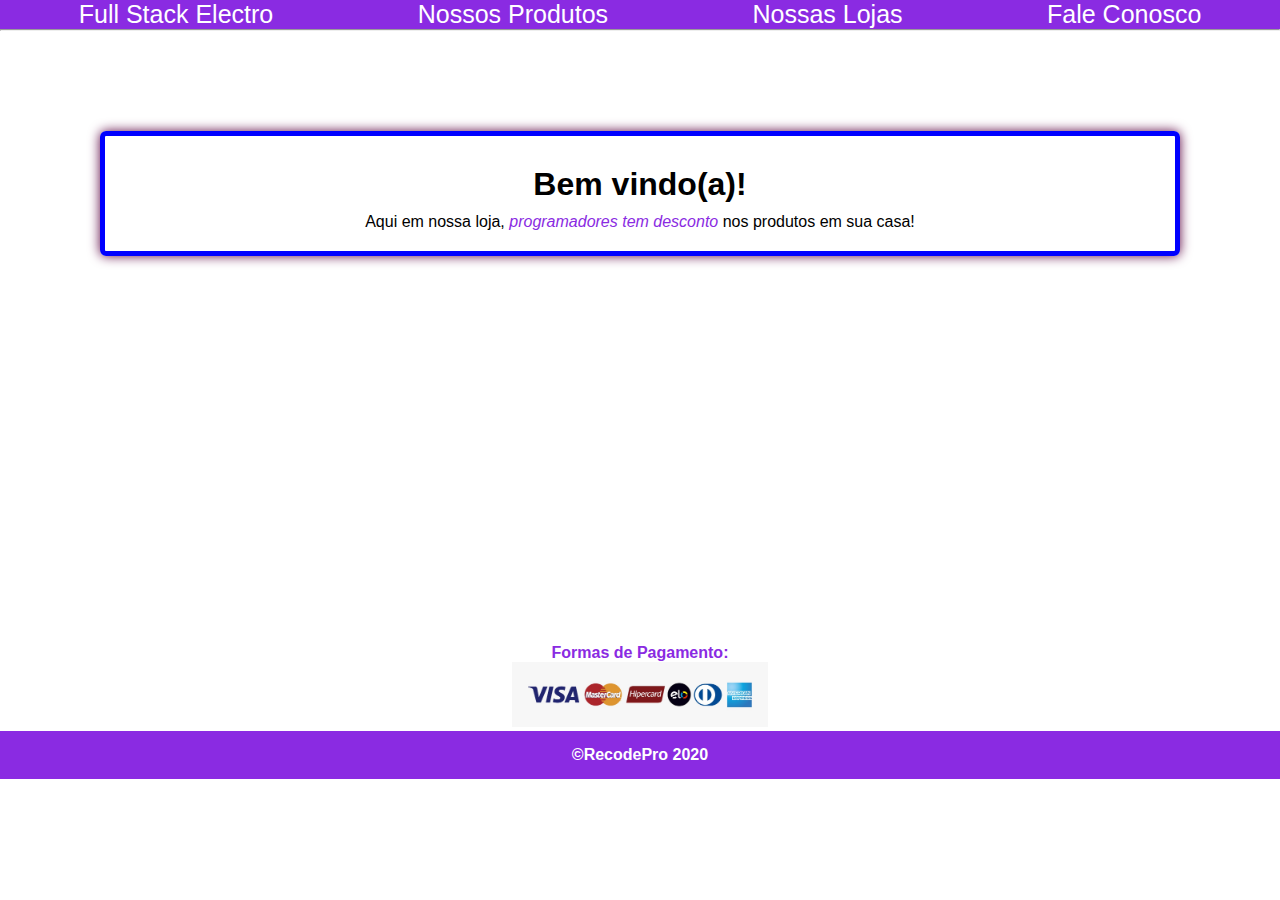
<file: index.html>
<!DOCTYPE html>
<html lang="pt-br">
<head>
    <meta charset="UTF-8">
    <meta name="viewport" content="width=device-width, initial-scale=1.0">
    <title>Full Stack Electro</title>
    <link rel="stylesheet" type="text/css" href="./css/style.css">
</head>
<body>
   <nav class="menu">                   
      <a href="index.html">Full Stack Electro</a>
      <a href="produtos.html">Nossos Produtos</a>
      <a href="loja.html">Nossas Lojas</a>
      <a href="contato.html">Fale Conosco</a>          
   </nav>
        <hr>   
     <section class="main">
        <h1>Bem vindo(a)!</h1>
        <p>Aqui em nossa loja, <em> programadores tem desconto </em> nos produtos em sua casa!</p>
     </section>
   <br><br><br><br><br><br><br><br><br><br><br><br><br><br><br><br>            
   <footer class='rodape'>               
      <p class="formas_pagamento">
      <b>Formas de Pagamento:</p><br>
      <img class="rodapeImg" src="./img/pagamento.jpeg">
      <p class="final"> &copy;RecodePro 2020</p>
  </footer>
</body>
</html>
</file>
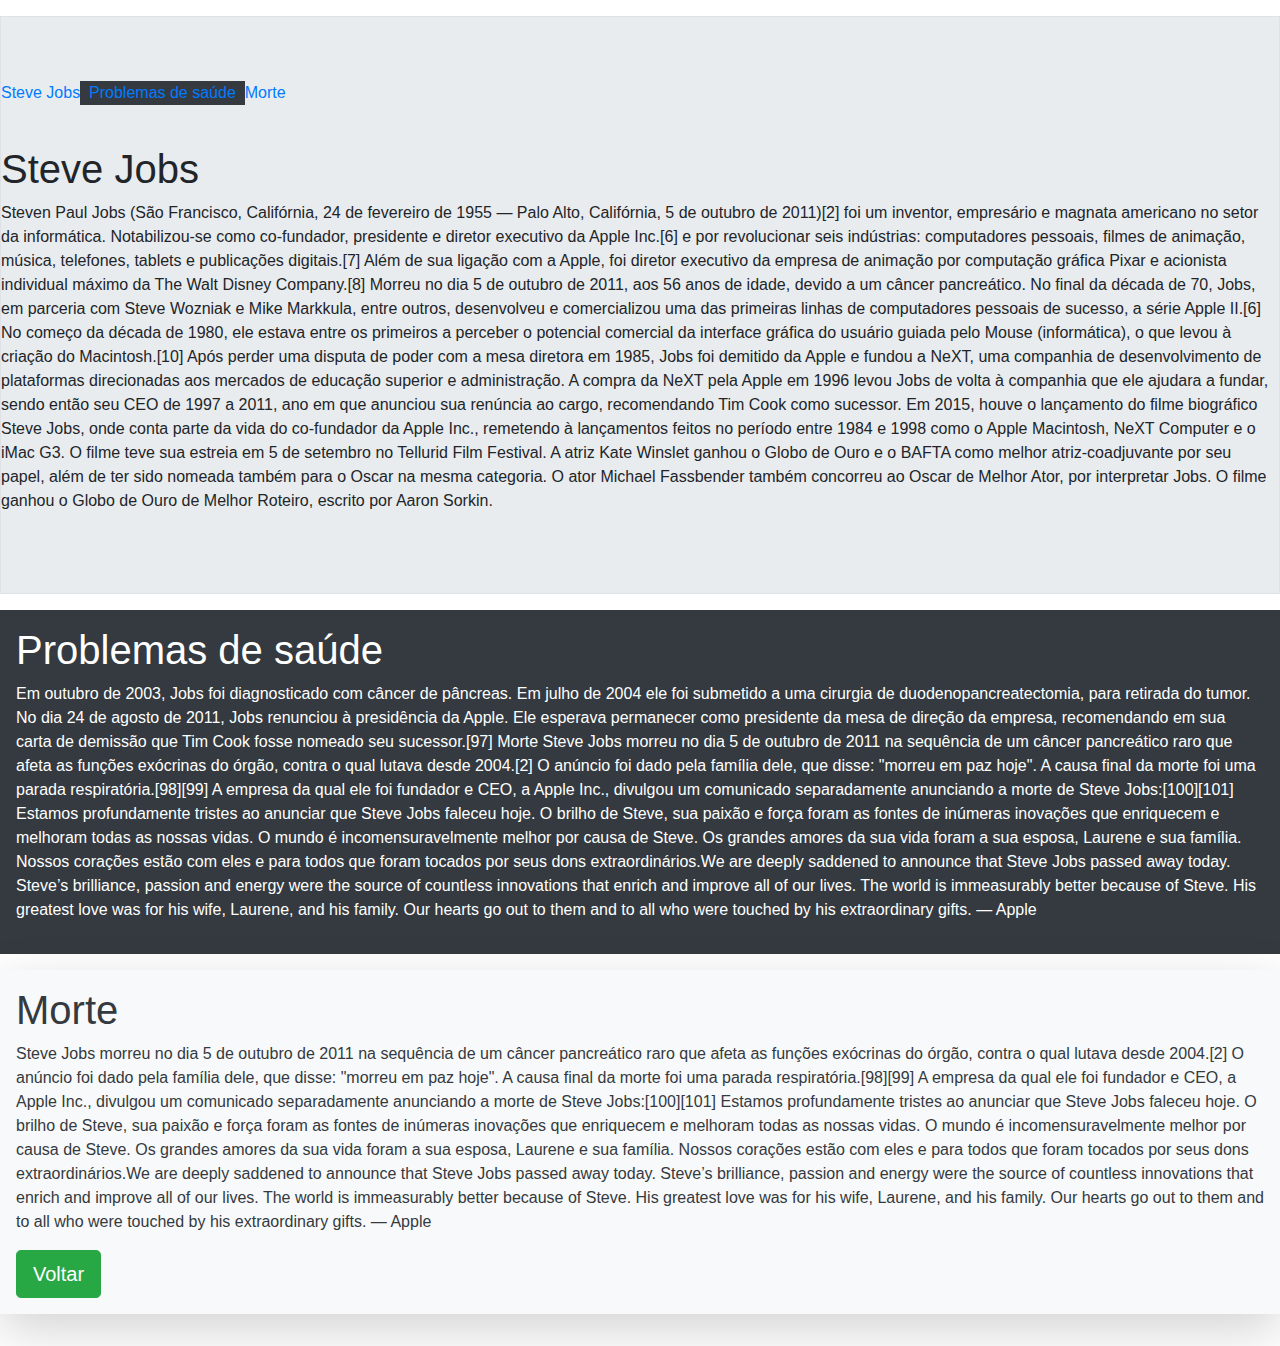
<file: bootstrap/index.html>
<! DOCTYPE html>
<html>
    <head>
        <title>Meu Site</title>
        <meta charset="utf-8">
        <meta name="viewport" content="width=device-width, initial-scale=1">
        <link rel="stylesheet" href="https://maxcdn.bootstrapcdn.com/bootstrap/4.5.2/css/bootstrap.min.css">
    </head>
    <body>
        
        <div class="jumbotron jumbotron-fluid my-3 border"> <!-- my-6 margens -->
            <nav class="nav">
                 <a href="#steven" id="Inicio">Steve Jobs </a><br>
    <a class="bg-dark" href="#Problemas">&nbsp; Problemas de saúde &nbsp;</a><br>
     <a href="#Morte">Morte</nav></a><br>
            <p id="steven"><h1>Steve Jobs</h1> Steven Paul Jobs (São Francisco, Califórnia, 24 de fevereiro de 1955 — Palo Alto, Califórnia, 5 de outubro de 2011)[2] foi um inventor, empresário e magnata americano no setor da informática. Notabilizou-se como co-fundador, presidente e diretor executivo da Apple Inc.[6] e por revolucionar seis indústrias: computadores pessoais, filmes de animação, música, telefones, tablets e publicações digitais.[7] Além de sua ligação com a Apple, foi diretor executivo da empresa de animação por computação gráfica Pixar e acionista individual máximo da The Walt Disney Company.[8] Morreu no dia 5 de outubro de 2011, aos 56 anos de idade, devido a um câncer pancreático.
                No final da década de 70, Jobs, em parceria com Steve Wozniak e Mike Markkula, entre outros, desenvolveu e comercializou uma das primeiras linhas de computadores pessoais de sucesso, a série Apple II.[6] No começo da década de 1980, ele estava entre os primeiros a perceber o potencial comercial da interface gráfica do usuário guiada pelo Mouse (informática), o que levou à criação do Macintosh.[10]
                
                Após perder uma disputa de poder com a mesa diretora em 1985, Jobs foi demitido da Apple e fundou a NeXT, uma companhia de desenvolvimento de plataformas direcionadas aos mercados de educação superior e administração. A compra da NeXT pela Apple em 1996 levou Jobs de volta à companhia que ele ajudara a fundar, sendo então seu CEO de 1997 a 2011, ano em que anunciou sua renúncia ao cargo, recomendando Tim Cook como sucessor.
                
                Em 2015, houve o lançamento do filme biográfico Steve Jobs, onde conta parte da vida do co-fundador da Apple Inc., remetendo à lançamentos feitos no período entre 1984 e 1998 como o Apple Macintosh, NeXT Computer e o iMac G3. O filme teve sua estreia em 5 de setembro no Tellurid Film Festival. A atriz Kate Winslet ganhou o Globo de Ouro e o BAFTA como melhor atriz-coadjuvante por seu papel, além de ter sido nomeada também para o Oscar na mesma categoria. O ator Michael Fassbender também concorreu ao Oscar de Melhor Ator, por interpretar Jobs. O filme ganhou o Globo de Ouro de Melhor Roteiro, escrito por Aaron Sorkin.</p>
        </div>

        <div class="jumbotron jumbotron-fluid p-3 my-3 bg-dark text-white"><!-- p-5 padding e my-6 margens -->
            <h1 id="Problemas">Problemas de saúde</h1>
            <p>
                Em outubro de 2003, Jobs foi diagnosticado com câncer de pâncreas. Em julho de 2004 ele foi submetido a uma cirurgia de duodenopancreatectomia, para retirada do tumor. No dia 24 de agosto de 2011, Jobs renunciou à presidência da Apple. Ele esperava permanecer como presidente da mesa de direção da empresa, recomendando em sua carta de demissão que Tim Cook fosse nomeado seu sucessor.[97]
                
                Morte
                Steve Jobs morreu no dia 5 de outubro de 2011 na sequência de um câncer pancreático raro que afeta as funções exócrinas do órgão, contra o qual lutava desde 2004.[2] O anúncio foi dado pela família dele, que disse: "morreu em paz hoje". A causa final da morte foi uma parada respiratória.[98][99] A empresa da qual ele foi fundador e CEO, a Apple Inc., divulgou um comunicado separadamente anunciando a morte de Steve Jobs:[100][101]
                
                Estamos profundamente tristes ao anunciar que Steve Jobs faleceu hoje.
                O brilho de Steve, sua paixão e força foram as fontes de inúmeras inovações que enriquecem e melhoram todas as nossas vidas. O mundo é incomensuravelmente melhor por causa de Steve.
                Os grandes amores da sua vida foram a sua esposa, Laurene e sua família. Nossos corações estão com eles e para todos que foram tocados por seus dons extraordinários.We are deeply saddened to announce that Steve Jobs passed away today.
                Steve’s brilliance, passion and energy were the source of countless innovations that enrich and improve all of our lives. The world is immeasurably better because of Steve.
                His greatest love was for his wife, Laurene, and his family. Our hearts go out to them and to all who were touched by his extraordinary gifts.
                — Apple</p>
        </div>

        <div class="jumbotron jumbotron-fluid p-3 bg-light text-dark shadow-lg"> <!-- p-3 padding -->
            <h1 id="morte">Morte</h1>
            <p>Steve Jobs morreu no dia 5 de outubro de 2011 na sequência de um câncer pancreático raro que afeta as funções exócrinas do órgão, contra o qual lutava desde 2004.[2] O anúncio foi dado pela família dele, que disse: "morreu em paz hoje". A causa final da morte foi uma parada respiratória.[98][99] A empresa da qual ele foi fundador e CEO, a Apple Inc., divulgou um comunicado separadamente anunciando a morte de Steve Jobs:[100][101]
                
                Estamos profundamente tristes ao anunciar que Steve Jobs faleceu hoje.
                O brilho de Steve, sua paixão e força foram as fontes de inúmeras inovações que enriquecem e melhoram todas as nossas vidas. O mundo é incomensuravelmente melhor por causa de Steve.
                Os grandes amores da sua vida foram a sua esposa, Laurene e sua família. Nossos corações estão com eles e para todos que foram tocados por seus dons extraordinários.We are deeply saddened to announce that Steve Jobs passed away today.
                Steve’s brilliance, passion and energy were the source of countless innovations that enrich and improve all of our lives. The world is immeasurably better because of Steve.
                His greatest love was for his wife, Laurene, and his family. Our hearts go out to them and to all who were touched by his extraordinary gifts.
                — Apple</p>
                <a href="#Inicio" class="text-center btn btn-success btn-lg">Voltar</a>
        </div>
    </body>
</html>
</file>
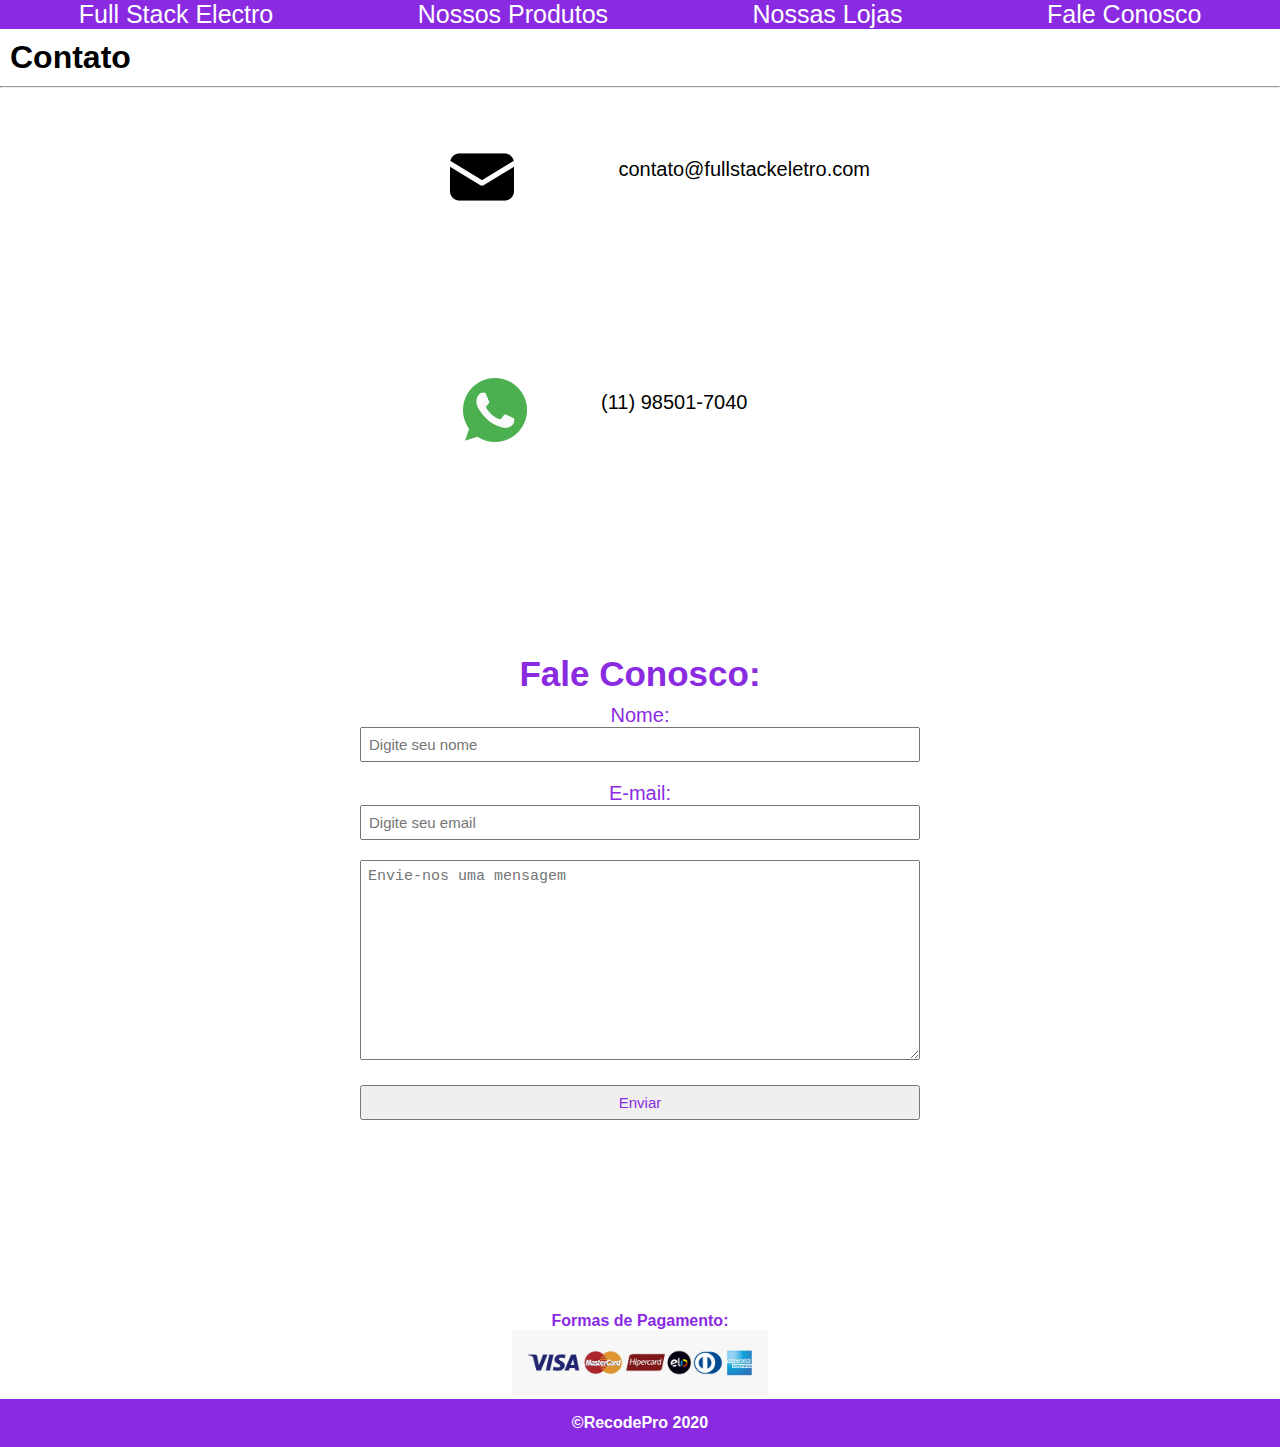
<file: contato.html>
<!DOCTYPE html>
<html lang="pt-br">
<head>
    <meta charset="UTF-8">
    <meta name="viewport" content="width=device-width, initial-scale=1.0">
    <title>Full Stack Electro</title>
    <link rel="stylesheet" type="text/css" href="./css/style.css">
</head>
<body>
    <nav  class="menu">                   
      <a href="index.html">Full Stack Electro</a>
      <a href="produtos.html">Nossos Produtos</a>
      <a href="loja.html">Nossas Lojas</a>
      <a href="contato.html">Fale Conosco</a>          
    </nav>       
    <h1>Contato</h1>     
    <hr>
    <div  class="contato" >
        <div class="email">
           <img src="./img/email.png"alt='logo email'>
           <a href="contato@fullstackeletro.com">contato@fullstackeletro.com</a> 
        </div>  
        <div class="whats" >
            <img class="imgContato" src="./img/whatsapp.png"alt='Logo Whatsapp'>
            <a class="textoContato" href="contato(11) 98501-7040">(11) 98501-7040</a>              
    </div>    
    <form>
        <div class="formulario">
        <h2>Fale Conosco:</h2>
        <label>Nome:</label> <input type="text" placeholder="Digite seu nome">
        <label>E-mail:</label><input type="text" required="required" placeholder="Digite seu email">
        <textarea placeholder="Envie-nos uma mensagem"></textarea>
        <input type="button" value="Enviar" class="botao">
        </div>
    </form>
     <br><br><br><br>
    <footer class='rodape'>               
        <p class="formas_pagamento">
        <b>Formas de Pagamento:</p><br>
        <img class="rodapeImg" src="./img/pagamento.jpeg">
        <p class="final"> &copy;RecodePro 2020</p>
</body>
</html>
</file>
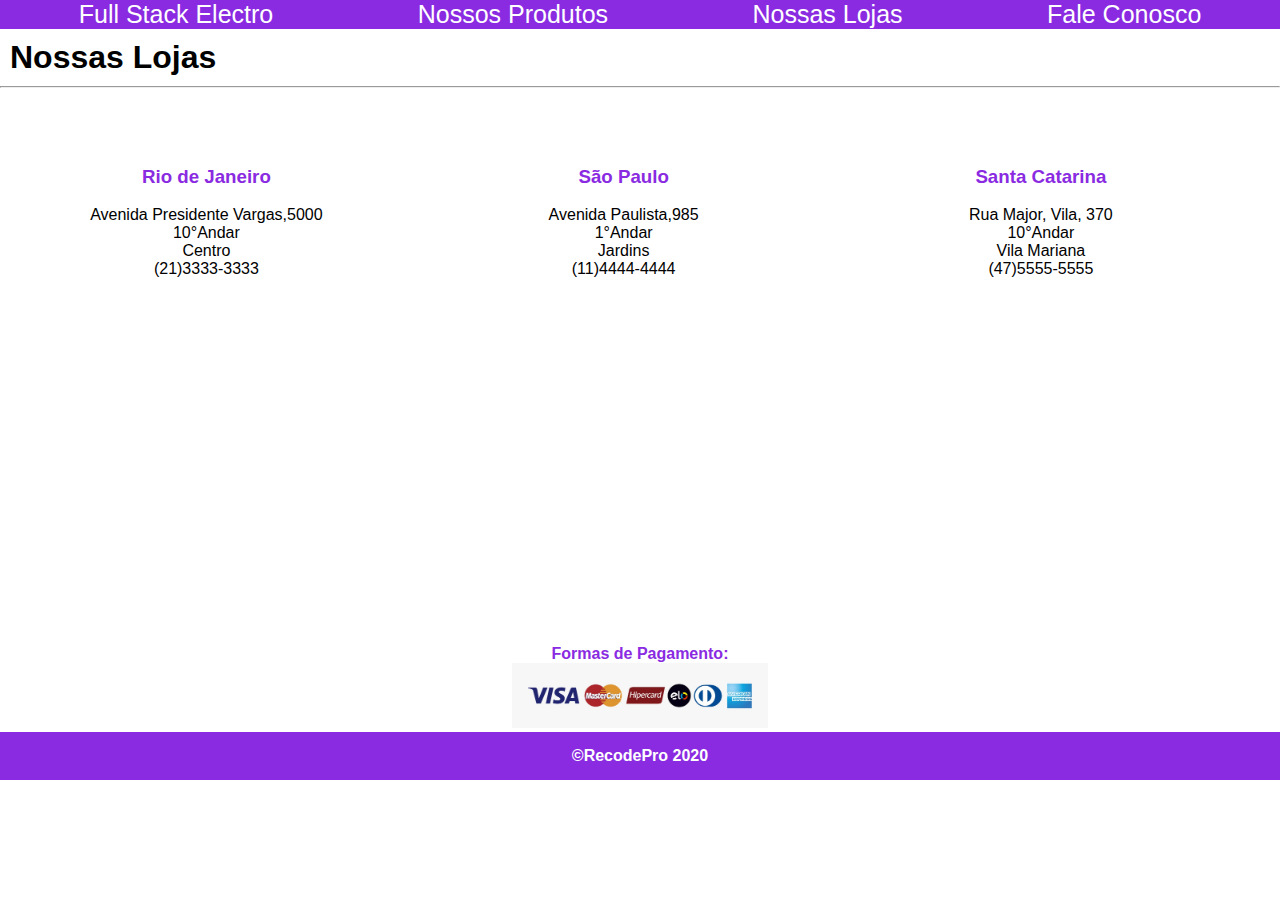
<file: loja.html>
<!DOCTYPE html>
<html lang="pt-br">
<head>
    <meta charset="UTF-8">
    <meta name="viewport" content="width=device-width, initial-scale=1.0">
    <title>Full Stack Electro</title>
    <link rel="stylesheet" type="text/css" href="./css/style.css">
</head>
<body>
    <nav class="menu">                   
        <a href="index.html">Full Stack Electro</a>
        <a href="produtos.html">Nossos Produtos</a>
        <a href="loja.html">Nossas Lojas</a>
        <a href="contato.html">Fale Conosco</a>          
    </nav>       
    <h1>Nossas Lojas</h1>
    <hr>
    <div class="lojas">
        <ul>
            <li><h3>Rio de Janeiro</h3></li><br>
            <li><p>Avenida Presidente Vargas,5000</p></li>
            <li><p>10°Andar</p></li>
            <li><p>Centro</p></li> 
            <li><p>(21)3333-3333</p></li>
        </ul><br>
    </div>     
    <div class="lojas">          
        <ul>
            <li><h3>São Paulo</h3></li><br>
            <li><p>Avenida Paulista,985</p></li>
            <li><p>1°Andar</p></li>
            <li><p>Jardins</p></li>
            <li><p>(11)4444-4444</p></li>
        </ul><br> 
    </div>
    <div class="lojas">            
        <ul>
            <li><h3>Santa Catarina</h3></li><br>
            <li><p>Rua Major, Vila, 370</p></li>
            <li><p>10°Andar</p></li>
            <li><p>Vila Mariana</p></li>
            <li><p>(47)5555-5555</p></li>
        </ul><br>        
    </div>
     <br><br><br><br>
     <br><br><br><br>
     <br><br><br><br>
     <br><br><br><br>
     
     <footer class='rodape'>               
        <p class="formas_pagamento">
        <b>Formas de Pagamento:</p><br>
        <img class= "rodapeImg" src="./img/pagamento.jpeg">
        <p class="final"> &copy;RecodePro 2020</p>
      </footer>  

</body>
</html>
</file>
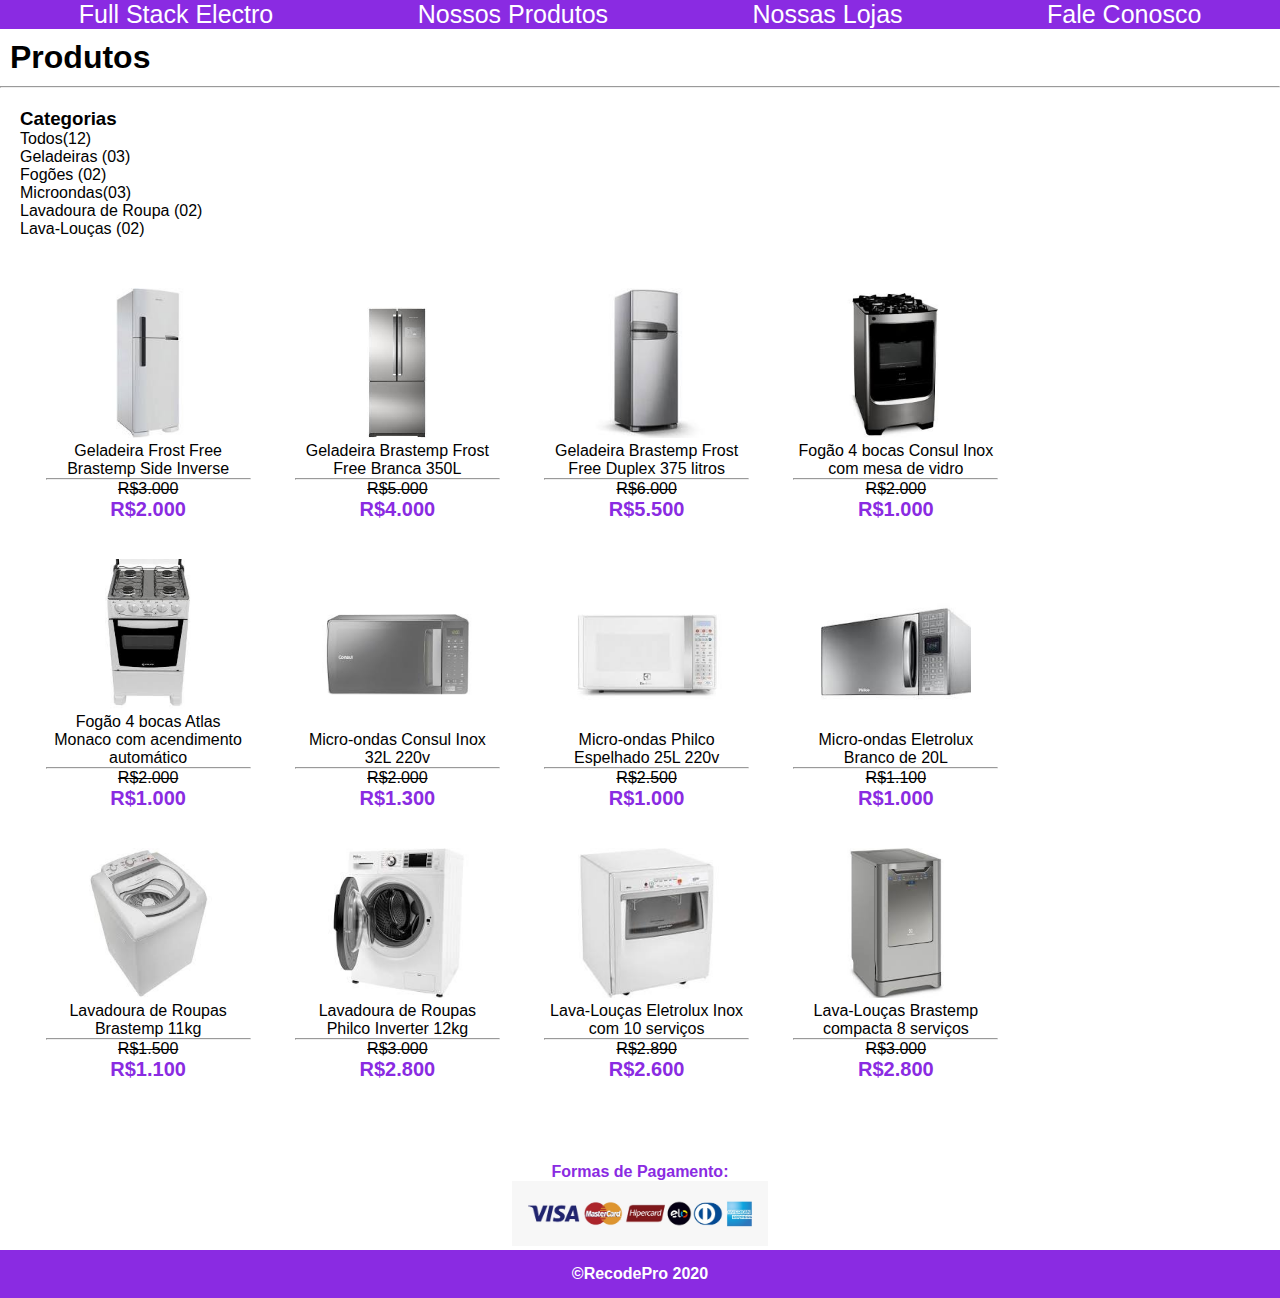
<file: produtos.html>
<!DOCTYPE html>
<html lang="pt-br">
<head>
  <meta charset="UTF-8">
  <meta name="viewport" content="width=device-width, initial-scale=1.0">
  <title>Full Stack Electro</title>
  <link rel="stylesheet" type="text/css" href="./css/style.css">
  <script src='./js/funcoes.js'></script>
</head>
<body>
  <nav class="menu">                   
    <a href="index.html">Full Stack Electro</a>
    <a href="produtos.html">Nossos Produtos</a>
    <a href="loja.html">Nossas Lojas</a>
    <a href="contato.html">Fale Conosco</a>          
  </nav>              
  <h1>Produtos</h1><hr> 
  <section class='categorias'>
    <h3>Categorias</h3>
    <ul>
      <li onclick="exibir_todos()">Todos(12)</li>
      <li onclick="exibir_categoria('geladeiras')">Geladeiras (03)</li>
      <li onclick="exibir_categoria('fogoes')">Fogões (02)</li>
      <li onclick="exibir_categoria('microondas')">Microondas(03)</li>
      <li onclick="exibir_categoria('lavadouraDeRoupa')">Lavadoura de Roupa (02)</li>
      <li onclick="exibir_categoria('lavaLoucas')">Lava-Louças (02)</li>
    </ul>
  </section>
  <section class="produtos">
  <div class='boxProduto'id='geladeiras' style='display:inline-block'>
    <img class="imgProduto" src="./img/gel_brastemp_frost.jpeg" onclick="destaque(this)"><br>
    <p class='descricao'>Geladeira Frost Free Brastemp Side Inverse</p><hr>
    <p class='descricaoPreco'>R$3.000</p>
    <p class="desconto">R$2.000</p><br>
  </div>
  <div class='boxProduto' id='geladeiras'style='display:inline-block'>
    <img class="imgProduto" src='./img/gel_brastemp_side.jpeg' onclick="destaque(this)" ><br>
    <p class='descricao'>Geladeira Brastemp Frost Free Branca 350L</p><hr>
    <p class='descricaoPreco'>R$5.000</p>
    <p class='desconto'>R$4.000</p><br>
  </div>
  <div class='boxProduto'id='geladeiras'style='display:inline-block'>
    <img  class="imgProduto"src="./img/gel_consul_prata.jpeg" onclick="destaque(this)"><br>
    <p class='descricao'>Geladeira Brastemp Frost Free Duplex 375 litros</p><hr>
    <p class='descricaoPreco'>R$6.000</p>
    <p class='desconto'>R$5.500</p><br>
  </div>         
  <div class='boxProduto'id='fogoes'style='display:inline-block'>
    <img  class="imgProduto" src="./img/fog_consul_inox.jpeg" onclick="destaque(this)" ><br>
    <p class='descricao'>Fogão 4 bocas Consul Inox com mesa de vidro</p><hr>
    <p class='descricaoPreco'>R$2.000</p>
    <p class='desconto'>R$1.000</p><br>
  </div>         
  <div class='boxProduto' id='fogoes'style='display:inline-block'>
    <img class="imgProduto" src="./img/fog_atlas_monaco.jpeg" onclick="destaque(this)"><br>
    <p class='descricao'>Fogão 4 bocas Atlas Monaco com acendimento automático</p><hr>
    <p class='descricaoPreco'>R$2.000</p>
    <p class='desconto'>R$1.000 </p><br>
  </div>          
  <div class='boxProduto'id='microondas'style='display:inline-block'>
    <img  class="imgProduto" src="./img/micro_consul_inox.jpeg" onclick="destaque(this)" ><br>
    <p class='descricao'>Micro-ondas Consul Inox 32L 220v</p><hr>
    <p class='descricaoPreco'>R$2.000</p>
    <p  class='desconto'>R$1.300</p><br>
  </div>        
  <div class='boxProduto'id='microondas'style='display:inline-block'>
    <img  class="imgProduto" src="./img/micro_eletrolux_bco.jpeg" onclick="destaque(this)" ><br>
    <p class='descricao'>Micro-ondas Philco Espelhado 25L 220v</p><hr>
    <p class='descricaoPreco'>R$2.500</p>
    <p class='desconto'>R$1.000</p>
    <br>    
  </div>
  <div class='boxProduto' id='microondas'style='display:inline-block'>
    <img class="imgProduto" src="./img/micro_philco_espelhado.jpeg" onclick="destaque(this)"><br>
    <p class='descricao'>Micro-ondas Eletrolux Branco de 20L</p><hr>
    <p class='descricaoPreco'>R$1.100</p>
    <p class='desconto'>R$1.000</p><br>
  </div>        
  <div class='boxProduto'id='lavadouraDeRoupa'style='display:inline-block'>
    <img class="imgProduto" src="./img/lavadora_brastemp.jpeg" onclick="destaque(this)" ><br>
    <p class='descricao'>Lavadoura de Roupas Brastemp 11kg </p><hr>
    <p class='descricaoPreco'>R$1.500</p>
    <p class='desconto'>R$1.100</p><br>
  </div>          
  <div  class='boxProduto'id='lavadouraDeRoupa'style='display:inline-block'>
  <img  class="imgProduto" src="./img/lavadora_philco_inverter.jpeg" onclick="destaque(this)" ><br>
    <p class='descricao' >Lavadoura de Roupas Philco Inverter 12kg</p><hr>
    <p class='descricaoPreco'>R$3.000</p>
    <p class='desconto'>R$2.800</p><br>
  </div>      
  <div class='boxProduto'id='lavaLoucas'style='display:inline-block'>
    <img  class="imgProduto" src="./img/lava_louca_brastemp.jpeg" onclick="destaque(this)" ><br>
    <p class='descricao'>Lava-Louças Eletrolux Inox com 10 serviços</p><hr>
    <p class='descricaoPreco'>R$2.890</p>
    <p class='desconto'>R$2.600</p><br>
  </div>
  <div class='boxProduto'id='lavaLoucas'style='display:inline-block'>
    <img class="imgProduto" src="./img/lava_louca_eletrolux.jpeg" onclick="destaque(this)"><br>
    <p class='descricao'>Lava-Louças Brastemp compacta 8 serviços </p><hr>
    <p class='descricaoPreco'>R$3.000</p>
    <p class='desconto'>R$2.800<p><br>
  </div>                 
  </section>               
  <br><br><br><br>
  <footer class ='rodape'>               
    <p class ="formas_pagamento">
    <b>Formas de Pagamento:</p><br>
    <img class = "rodapeImg" src="./img/pagamento.jpeg">
    <p class="final"> &copy;RecodePro 2020</p>
  </footer>   
</body>
</html>
</file>
<file: css/style.css>
*{
    padding: 0;
    margin: 0;
}
body{
   font-family: fantasy, sans-serif;
}
/* Início Menu */
.menu {
    background-color: blueviolet;
    text-align: center; 
}
a {
    color: white;
    display: inline;   
    font-size: 25px;
    margin:50px;       
    text-decoration: none;    
    text-align:center;  
    padding: 20px; 
    vertical-align: middle;    
}
.menu a img {
    width: 280px;
    text-decoration: none;
}
/* Fim Menu */

/* Página Inicial */
h1{
    padding: 10px;
}
.main {
    text-align: center;
    margin: 100px;
    border: 5px solid blue;
    border-radius: 6px;   
    padding: 20px;
    box-shadow:  0 0 .70em rgb(92, 6, 66);
}
em {
    color: blueviolet;
    font: strong;
}
/* Fim Página Inicial */

/* Página Produtos */
.categorias {
    display:inline-block;    
    vertical-align:top;
    height: 100%;
    padding:20px;
    width:15%;
    cursor: pointer;
}
li {
    list-style: none; 
}
.produtos{
   display: inline-block; 
   height: 100%;
   padding: 10px;     
   text-align:center;
   width:80%;       
}
.boxProduto{
   display: inline-block; 
   width:20%; 
   height:100px;    
   text-align: center;      
   padding: 20px;    
}
.imgProduto{
    width:150px;  
}
.descricao{
    text-align: center;
    justify-content: center;    
}
.descricaoPreco{
    text-decoration:line-through;
}
.desconto{
    color: blueviolet;
    font-size: 20px;
    font-weight: bold;
    justify-content:center;
    text-align: center;
}
/* Fim Página Produtos */

/* Página Lojas */
.lojas{    
    display:inline-block;      
    width: 20%;
    padding:40px;
    margin:3%;
    text-align: center;    
}
.lojas h3 {
     color:blueviolet;
}
/* Fim Páginas Lojas */

 /* Início Página Contado */ 
.contato  {
    display: inline-block;  
    width: 100%;  
    height: 50%;
    text-align: center;        
}
.email img {
    display: inline-block;
    width: 5%;
    margin-left:80px;
    padding: 0 30px 0px;   
}
.whats img {
    display: inline-block;    
    width: 5%;  
}
.email a{
    display: inline-block;
    color: black;
    font-size:20px;
    font-family: 'Franklin Gothic Medium', 'Arial Narrow', Arial, sans-serif;
    margin-bottom: 120px;     
}
.whats a{
    display: inline-block;
    color: black;
    font-size:20px;
    font-family: 'Franklin Gothic Medium', 'Arial Narrow', Arial, sans-serif;    
    margin-bottom: 120px;    
}
.formulario {
    font-size: 20px;
    border-radius: 10px;
    margin: auto;
    width: 600px;
    background-color: rgba(0.2, 0, 0, 0);
    padding: 100px 20px;
    box-sizing: border-box;   
}
.formulario h2{
    color: blueviolet;
    text-align: center;
    font-size: 35px;
    font-family: sans-serif;
    margin: 0;
    margin-bottom: 10px;
}
.formulario label{
    color:blueviolet;
}
.formulario input, textarea{
    width: 100%;
    margin-bottom: 20px;
    padding: 7px;
    box-sizing: border-box;
    font-size: 15px;
}
.formulario textarea{
    height: 200px;
}
.botao{
    color: blueviolet;
}
.botao:hover{
    cursor: pointer;    
}
/*Fim Página Contado  */

/* Inicio Rodapé */
.formas_pagamento {
    color : blueviolet;
    display: inline-block;
    width: 25%;
}
.rodape{
    text-align:center; 
}
.rodapeImg{
    display: inline-block;    
    width:20%;
    text-align: center;
}
.final{    
    background-color:blueviolet;
    color:white;
    width: 100%;
   padding:15px 0;
}
/* Fim Rodapé */
</file>
